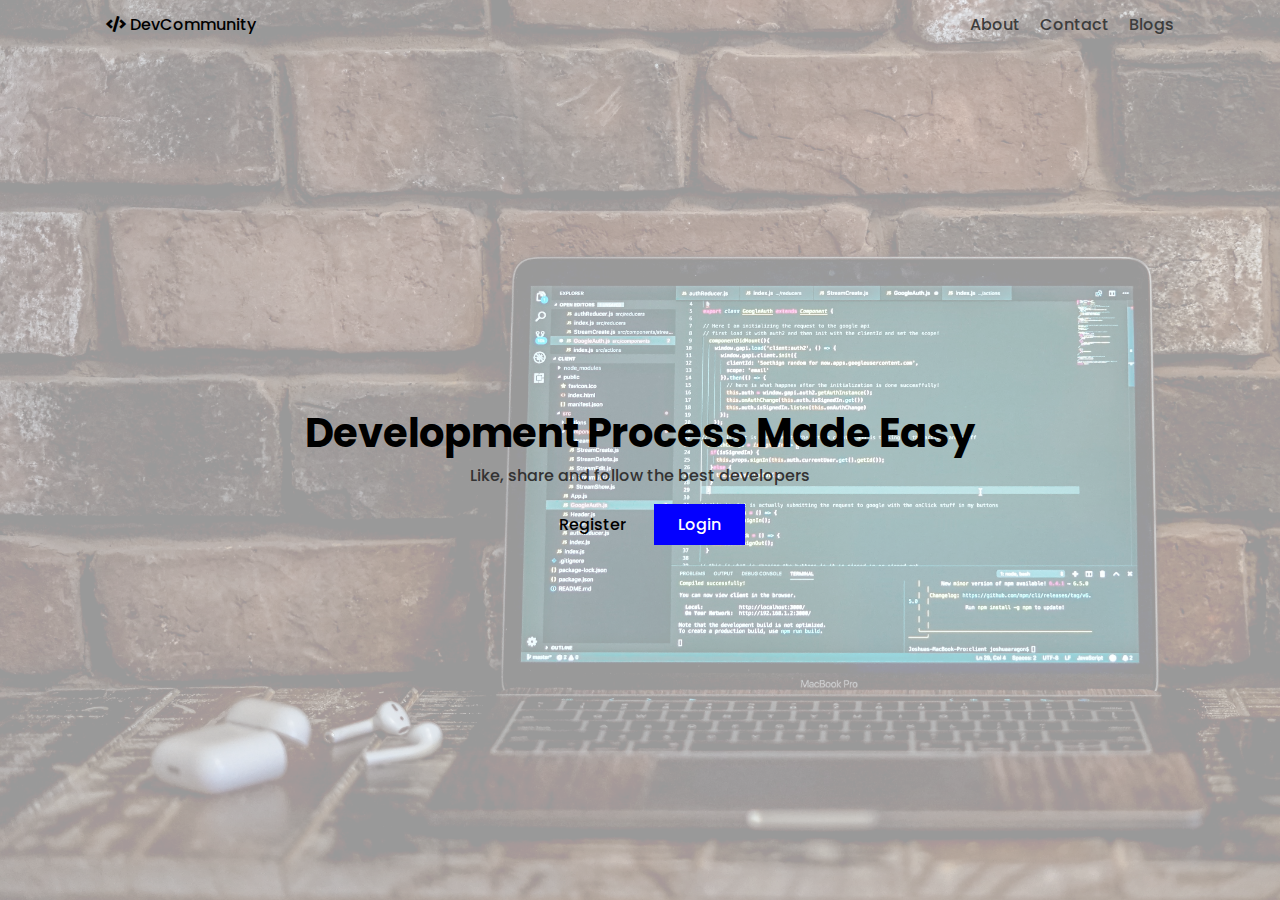
<file: index.html>
<!DOCTYPE html>
<html lang="en">
<head>
    <meta charset="UTF-8" />
    <meta http-equiv="X-UA-Compatible" content="IE=edge" />
    <meta name="viewport" content="width=device-width, initial-scale=1.0" />
    <link rel="stylesheet" href="https://cdnjs.cloudflare.com/ajax/libs/font-awesome/5.15.3/css/all.min.css" />
    <link rel="stylesheet" href="css/home.css" />
    <title> homepage </title>
</head>
<body>

    <main class="showcase">
        <div class="overlay">
            <header class="nav">
                <div class="container">
                    <div class="nav-menu">
                        <span class="logo">
                            <i class="fas fa-code"></i> DevCommunity
                        </span>
            
                        <nav class="navbar">
                            <a href="#">About</a>
                            <a href="#">Contact</a>
                            <a href="#">Blogs</a>
                        </nav>
                    </div>
                </div>
            </header>
    
            <section class="section">
                <h1>development process made easy</h1>
                <p>Like, share and follow the best developers</p>
    
                <div class="btn-container">
                    <a href="#" class="btn btn-link">Register</a>
                    <a href="#" class="btn btn-primary">Login</a>
                </div>
            </section>
        </div>
    </main>
    
</body>
</html>
</file>
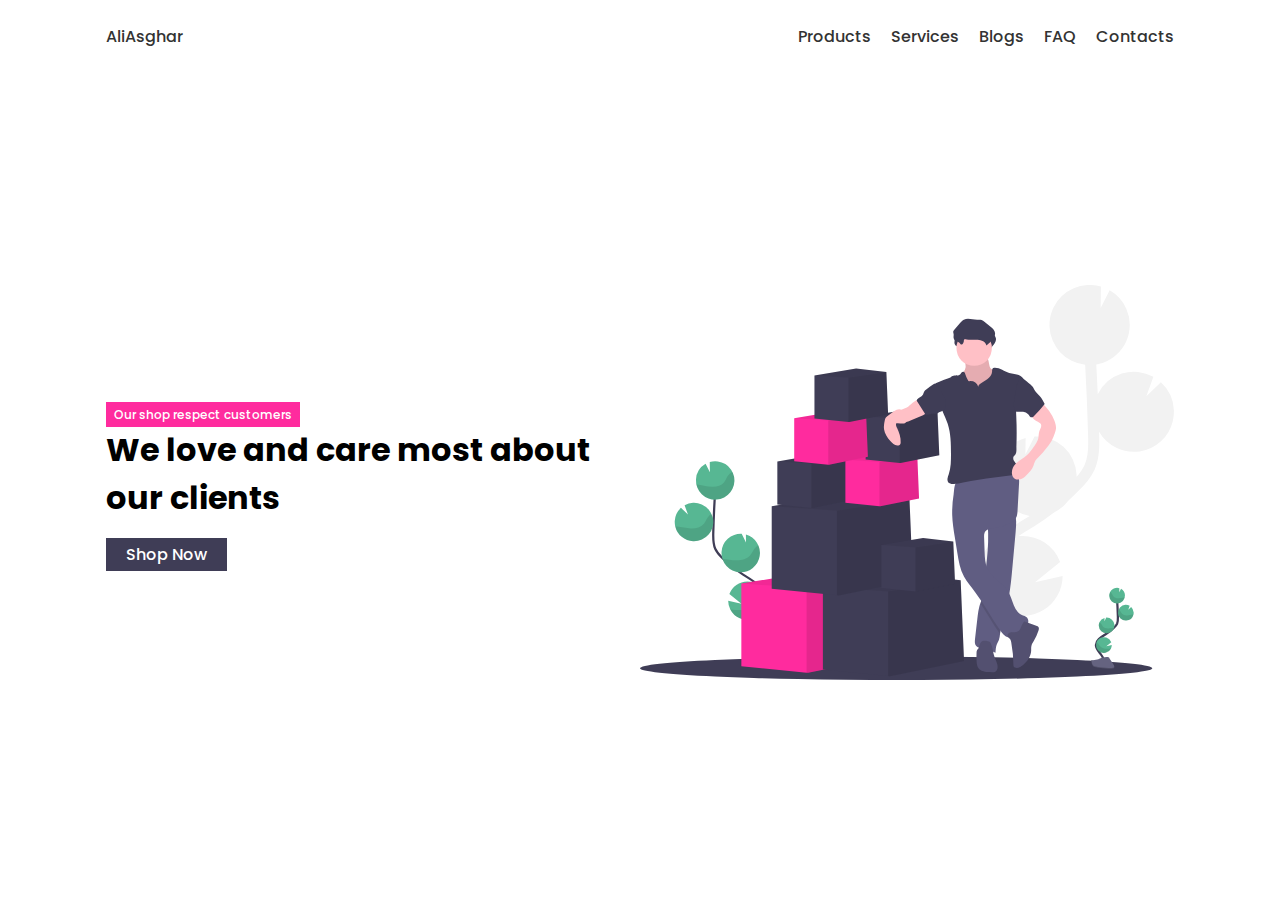
<file: hero.html>
<!DOCTYPE html>
<html lang="en">
<head>
    <meta charset="UTF-8" />
    <meta http-equiv="X-UA-Compatible" content="IE=edge" />
    <meta name="viewport" content="width=device-width, initial-scale=1.0" />
    <link rel="stylesheet" href="css/hero.css" />
    <title> hero </title>
</head>
<body>

    <header class="nav">
        <div class="container">
            <div class="nav-menu">
                <a href="#" class="logo">AliAsghar</a>
        
                <nav class="navbar">
                    <a href="#">Products</a>
                    <a href="#">Services</a>
                    <a href="#">Blogs</a>
                    <a href="#">FAQ</a>
                    <a href="#">Contacts</a>
                </nav>
            </div>
        </div>
        </header>

    <main class="hero">
        <div class="container">
            <div class="hero-content">
                <section class="hero-left">
                    <span>Our shop respect customers</span>
                    <h1>We love and care most about our clients</h1>
                    <a href="#" class="btn btn-secondary">Shop Now</a>
                </section>
        
                <figure class="hero-right">
                    <img src="img/undraw_deliveries_131a.svg" alt="" class="img-responsive" />
                </figure>
            </div>
        </div>
    </main>
    
</body>
</html>
</file>
<file: css/home.css>
@import url('https://fonts.googleapis.com/css2?family=Poppins:wght@500;600&display=swap');

* {
    padding: 0;
    margin: 0;
    box-sizing: border-box;
}

html {
    font-size: 16px;
}

body {
    font-family: 'Poppins', sans-serif;
    font-weight: 500;
}

.showcase {
    background-image: url(../img/code.jpg);
    background-repeat: no-repeat;
    background-size: cover;
}

.overlay {
    background-color: rgba(255,255,255,0.6);
}

.container {
    width: 100%;
    max-width: 1100px;
    margin: 0 auto;
    padding: 0 1rem;
}

.nav-menu {
    display: flex;
    justify-content: space-between;
    align-items: center;
    height: 48px;
}

.navbar a {
    text-decoration: none;
    color: rgb(61, 61, 61);
    margin-left: 1rem;
}

.navbar a:hover {
    color: #000;
}

.section {
    display: flex;
    flex-direction: column;
    justify-content: center;
    align-items: center;
    height: calc(100vh - 48px);
}

.section h1 {
    font-size: 2.5rem;
    text-transform: capitalize;
}

.section p {
    color: #333;
}

.btn {
    text-decoration: none;
    display: inline-block;
    padding: 0.5rem 1.5rem;
    color: #000;
}

.btn:hover {
    opacity: 0.6;
}

.btn-container {
    margin-top: 1rem;
}

.btn-primary {
    background-color: #0400ff;
    color: #fff;
}

@media (max-width: 768px) {
    .showcase {
        background-position: 50%;
    }

    .overlay {
        background-color: rgba(255,255,255,0.75);
    }

    .logo {
        font-size: 0.9rem;
    }
    .navbar a {
        font-size: 0.85rem;
    }

    .section h1 {
        font-size: 1.4rem;
        text-align: center;
    }
}
</file>
<file: css/hero.css>
@import url('https://fonts.googleapis.com/css2?family=Poppins:wght@500;600&display=swap');

* {
    padding: 0;
    margin: 0;
    box-sizing: border-box;
}

html {
    font-size: 16px;
}

a {
    text-decoration: none;
    color: #333;
}

body {
    font-family: 'Poppins', sans-serif;
    font-weight: 500;
}

.nav {
    width: 100%;
}

.container {
    width: 100%;
    max-width: 1100px;
    margin: 0 auto;
    padding: 0 1rem;
}

.nav-menu {
    display: flex;
    justify-content: space-between;
    height: 72px;
    align-items: center;
}

.navbar a {
    margin-left: 1rem;
}

.nav-menu a:hover {
    border-bottom: 1px solid #000;
}

.hero-content {
    display: grid;
    grid-template-columns: 1fr 1fr;
    height: calc(100vh - 72px);
    align-items: center;
}

.hero-left span {
 background-color: #ff2b9e;
 color: #fff;
 padding: 0.25rem 0.5rem;
 font-size: 0.75rem;
}

.hero-left h1 {
    font-size: 2rem;
    margin-bottom: 1rem;
}

.btn {
    display: inline-block;
    padding: 0.25rem 1.25rem;
    background-color: #3f3d56;
    color: #fff;
    transition: 0.3s;
}

.btn:hover {
    transform: scale(1.1, 1);
}

.hero-right img {
    width: 100%
}

@media (max-width: 768px) {
    .nav {
        margin-bottom: 1.5rem;
    }

    .nav-menu {
        flex-direction: column;
    }

    .navbar a {
        font-size: 0.75rem;
    }

    .hero-content {
        grid-template-columns: 1fr;
        gap: 1rem;
    }
}
</file>
